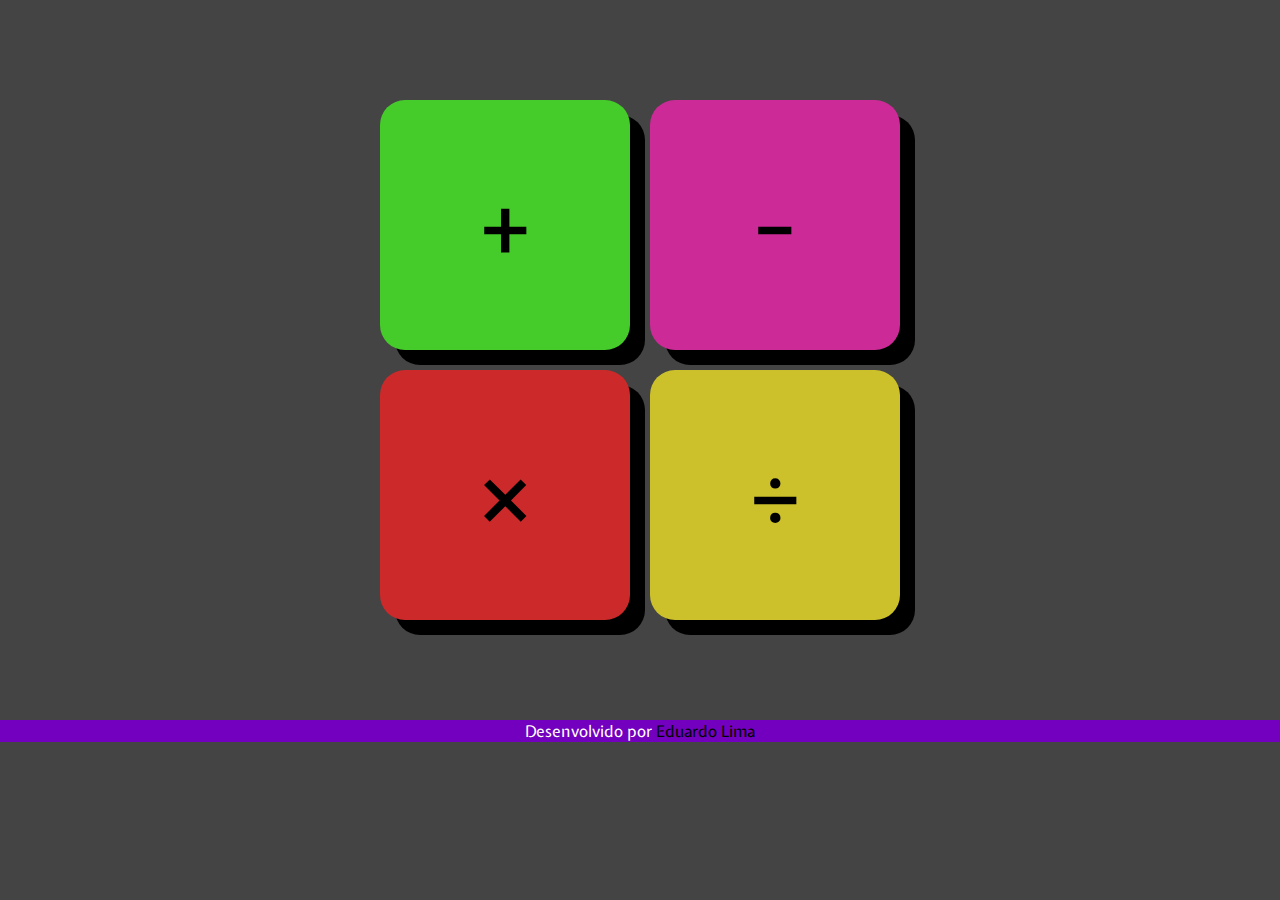
<file: index.html>
<!DOCTYPE html>
<html lang="PT-BR">

<head>
    <meta charset="UTF-8">
    <meta http-equiv="X-UA-Compatible" content="IE=edge">
    <meta name="viewport" content="width=device-width, initial-scale=1.0">
    <link rel="icon" type="image/x-icon" href="imagens/favicon-32x32.png">
    <link rel="stylesheet" href="css/style.css">

    <title>Tabuada</title>
</head>

<body>

    <main>
        <div class="grid-container">
            <div id="addition" class="grid-item">
                <a href="operacoes/adicao/adicao.html">
                    <p> + </p>
                </a>
            </div>
            <div id="subtraction" class="grid-item">
                <a href="#">
                    <p> − </p>
                </a>
            </div>
            <div id="multiplication" class="grid-item">
                <a href="#">
                    <p> × </p>
                </a>
            </div>
            <div id="division" class="grid-item">
                <a href="#">
                    <p> ÷ </p>
                </a>
            </div>
        </div>
    </main>

    <footer>
        <p>Desenvolvido por <a href="https://www.linkedin.com/in/eduardo-lima-b0a22a169/">Eduardo Lima</a></p>
    </footer>

</body>

</html>
</file>
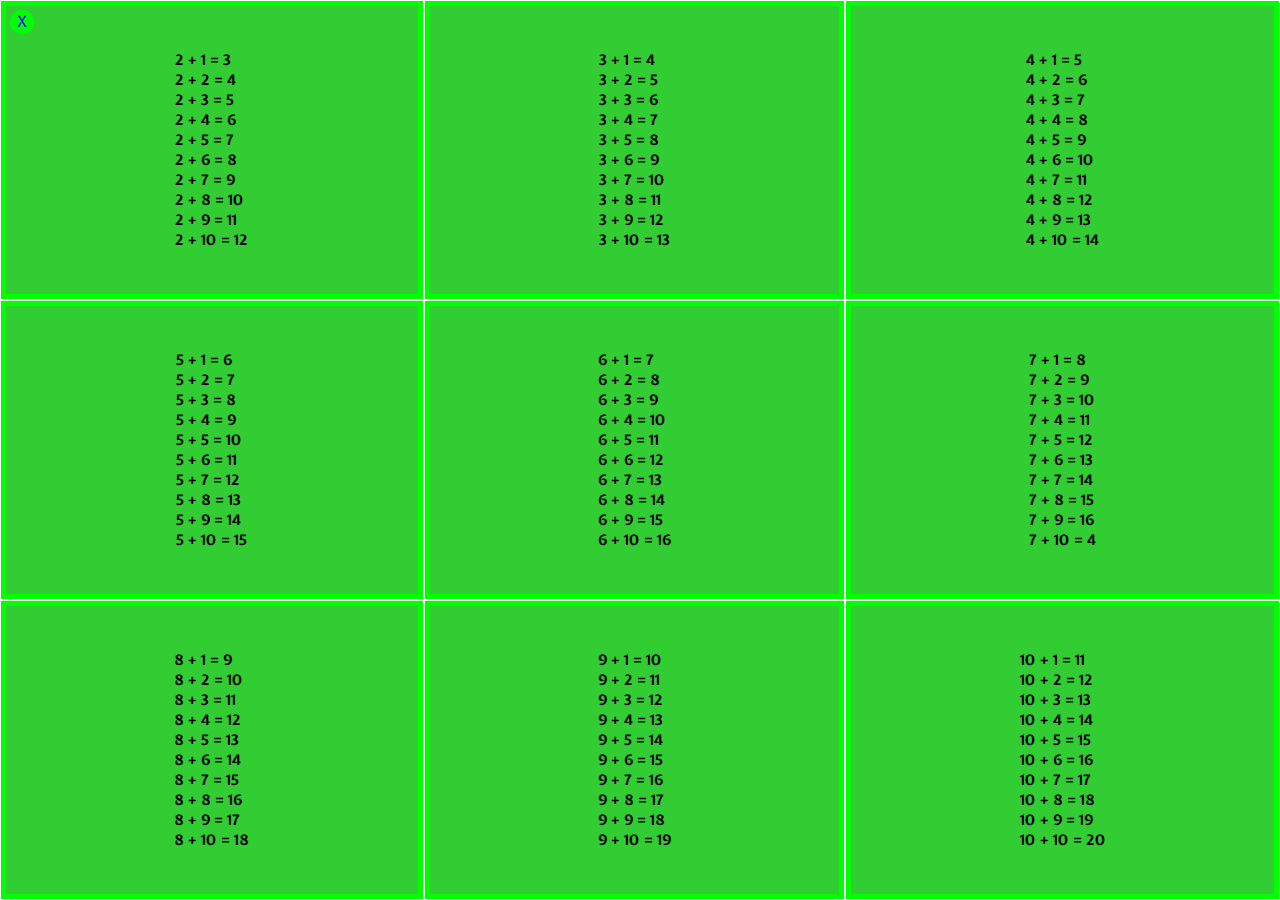
<file: operacoes/adicao/adicao.html>
<!DOCTYPE html>
<html lang="pt-BR">

<head>
    <meta charset="UTF-8">
    <meta http-equiv="X-UA-Compatible" content="IE=edge">
    <meta name="viewport" content="width=device-width, initial-scale=1.0">
    <link rel="icon" type="image/x-icon" href="./favicon-32x32.png">
    <link rel="stylesheet" href="adicao.css">
    <title>Adição</title>
</head>

<body>
    <a href="../../index.html" class="button">X</a>
    <div class="grid-container">
        <div class="card">
            <p>
                2 + 1 = 3<br>
                2 + 2 = 4<br>
                2 + 3 = 5<br>
                2 + 4 = 6<br>
                2 + 5 = 7<br>
                2 + 6 = 8<br>
                2 + 7 = 9<br>
                2 + 8 = 10<br>
                2 + 9 = 11<br>
                2 + 10 = 12<br>
            </p>
            <div class="con-text">
                <a href="#"><button>Jogar</button></a>
            </div>
        </div>
        <div class="card">
            <p>
                3 + 1 = 4<br>
                3 + 2 = 5<br>
                3 + 3 = 6<br>
                3 + 4 = 7<br>
                3 + 5 = 8<br>
                3 + 6 = 9<br>
                3 + 7 = 10<br>
                3 + 8 = 11<br>
                3 + 9 = 12<br>
                3 + 10 = 13<br>
            </p>
            <div class="con-text">
                <button>Jogar</button>
            </div>
        </div>
        <div class="card">
            <p>
                4 + 1 = 5<br>
                4 + 2 = 6<br>
                4 + 3 = 7<br>
                4 + 4 = 8<br>
                4 + 5 = 9<br>
                4 + 6 = 10<br>
                4 + 7 = 11<br>
                4 + 8 = 12<br>
                4 + 9 = 13<br>
                4 + 10 = 14<br>
            </p>
            <div class="con-text">
                <button>Jogar</button>
            </div>
        </div>
        <div class="card">
            <p>
                5 + 1 = 6<br>
                5 + 2 = 7<br>
                5 + 3 = 8<br>
                5 + 4 = 9<br>
                5 + 5 = 10<br>
                5 + 6 = 11<br>
                5 + 7 = 12<br>
                5 + 8 = 13<br>
                5 + 9 = 14<br>
                5 + 10 = 15<br>
            </p>
            <div class="con-text">
                <button>Jogar</button>
            </div>
        </div>
        <div class="card">
            <p>
                6 + 1 = 7<br>
                6 + 2 = 8<br>
                6 + 3 = 9<br>
                6 + 4 = 10<br>
                6 + 5 = 11<br>
                6 + 6 = 12<br>
                6 + 7 = 13<br>
                6 + 8 = 14<br>
                6 + 9 = 15<br>
                6 + 10 = 16<br>
            </p>
            <div class="con-text">
                <button>Jogar</button>
            </div>
        </div>
        <div class="card">
            <p>
                7 + 1 = 8<br>
                7 + 2 = 9<br>
                7 + 3 = 10<br>
                7 + 4 = 11<br>
                7 + 5 = 12<br>
                7 + 6 = 13<br>
                7 + 7 = 14<br>
                7 + 8 = 15<br>
                7 + 9 = 16<br>
                7 + 10 = 4<br>
            </p>
            <div class="con-text">
                <button>Jogar</button>
            </div>
        </div>
        <div class="card">
            <p>
                8 + 1 = 9<br>
                8 + 2 = 10<br>
                8 + 3 = 11<br>
                8 + 4 = 12<br>
                8 + 5 = 13<br>
                8 + 6 = 14<br>
                8 + 7 = 15<br>
                8 + 8 = 16<br>
                8 + 9 = 17<br>
                8 + 10 = 18<br>
            </p>
            <div class="con-text">
                <button>Jogar</button>
            </div>
        </div>
        <div class="card">
            <p>
                9 + 1 = 10<br>
                9 + 2 = 11<br>
                9 + 3 = 12<br>
                9 + 4 = 13<br>
                9 + 5 = 14<br>
                9 + 6 = 15<br>
                9 + 7 = 16<br>
                9 + 8 = 17<br>
                9 + 9 = 18<br>
                9 + 10 = 19<br>
            </p>
            <div class="con-text">
                <button>Jogar</button>
            </div>
        </div>
        <div class="card">
            <p>
                10 + 1 = 11<br>
                10 + 2 = 12<br>
                10 + 3 = 13<br>
                10 + 4 = 14<br>
                10 + 5 = 15<br>
                10 + 6 = 16<br>
                10 + 7 = 17<br>
                10 + 8 = 18<br>
                10 + 9 = 19<br>
                10 + 10 = 20<br>
            </p>
            <div class="con-text">
                <button>Jogar</button>
            </div>
        </div>
    </div>
</body>

</html>
</file>
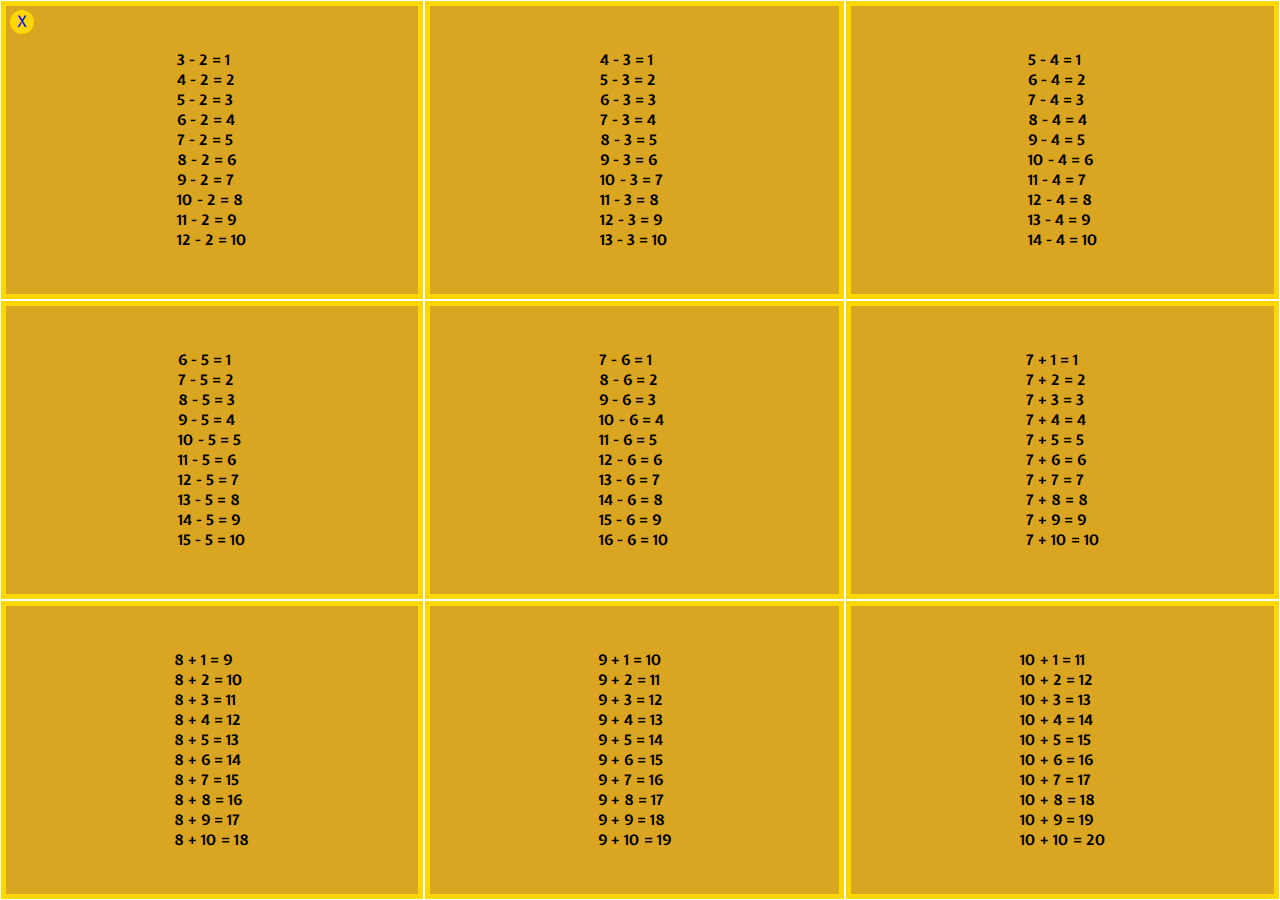
<file: operacoes/subtracao/subtracao.html>
<!DOCTYPE html>
<html lang="pt-BR">

<head>
    <meta charset="UTF-8">
    <meta http-equiv="X-UA-Compatible" content="IE=edge">
    <meta name="viewport" content="width=device-width, initial-scale=1.0">
    <link rel="icon" type="image/x-icon" href="./favicon-32x32.png">
    <link rel="stylesheet" href="subtracao.css">
    <title>Subtração</title>
</head>

<body>
    <a href="../../index.html" class="button">X</a>
    <div class="grid-container">
        <div class="card">
            <p>
                3 - 2 = 1<br>
                4 - 2 = 2<br>
                5 - 2 = 3<br>
                6 - 2 = 4<br>
                7 - 2 = 5<br>
                8 - 2 = 6<br>
                9 - 2 = 7<br>
                10 - 2 = 8<br>
                11 - 2 = 9<br>
                12 - 2 = 10<br>
            </p>
            <div class="con-text">
                <a href="#"><button>Jogar</button></a>
            </div>
        </div>
        <div class="card">
            <p>
                4 - 3 = 1<br>
                5 - 3 = 2<br>
                6 - 3 = 3<br>
                7 - 3 = 4<br>
                8 - 3 = 5<br>
                9 - 3 = 6<br>
                10 - 3 = 7<br>
                11 - 3 = 8<br>
                12 - 3 = 9<br>
                13 - 3 = 10<br>
            </p>
            <div class="con-text">
                <button>Jogar</button>
            </div>
        </div>
        <div class="card">
            <p>
            5 - 4 = 1<br>
            6 - 4 = 2<br>
            7 - 4 = 3<br>
            8 - 4 = 4<br>
            9 - 4 = 5<br>
            10 - 4 = 6<br>
            11 - 4 = 7<br>
            12 - 4 = 8<br>
            13 - 4 = 9<br>
            14 - 4 = 10<br>
            </p>
            <div class="con-text">
                <button>Jogar</button>
            </div>
        </div>
        <div class="card">
            <p>
            6 - 5 = 1<br>
            7 - 5 = 2<br>
            8 - 5 = 3<br>
            9 - 5 = 4<br>
            10 - 5 = 5<br>
            11 - 5 = 6<br>
            12 - 5 = 7<br>
            13 - 5 = 8<br>
            14 - 5 = 9<br>
            15 - 5 = 10<br>
            </p>
            <div class="con-text">
                <button>Jogar</button>
            </div>
        </div>
        <div class="card">
            <p>
            7 - 6 = 1<br>
            8 - 6 = 2<br>
            9 - 6 = 3<br>
            10 - 6 = 4<br>
            11 - 6 = 5<br>
            12 - 6 = 6<br>
            13 - 6 = 7<br>
            14 - 6 = 8<br>
            15 - 6 = 9<br>
            16 - 6 = 10<br>
            </p>
            <div class="con-text">
                <button>Jogar</button>
            </div>
        </div>
        <div class="card">
            <p>
                7 + 1 = 1<br>
                7 + 2 = 2<br>
                7 + 3 = 3<br>
                7 + 4 = 4<br>
                7 + 5 = 5<br>
                7 + 6 = 6<br>
                7 + 7 = 7<br>
                7 + 8 = 8<br>
                7 + 9 = 9<br>
                7 + 10 = 10<br>
            </p>
            <div class="con-text">
                <button>Jogar</button>
            </div>
        </div>
        <div class="card">
            <p>
                8 + 1 = 9<br>
                8 + 2 = 10<br>
                8 + 3 = 11<br>
                8 + 4 = 12<br>
                8 + 5 = 13<br>
                8 + 6 = 14<br>
                8 + 7 = 15<br>
                8 + 8 = 16<br>
                8 + 9 = 17<br>
                8 + 10 = 18<br>
            </p>
            <div class="con-text">
                <button>Jogar</button>
            </div>
        </div>
        <div class="card">
            <p>
                9 + 1 = 10<br>
                9 + 2 = 11<br>
                9 + 3 = 12<br>
                9 + 4 = 13<br>
                9 + 5 = 14<br>
                9 + 6 = 15<br>
                9 + 7 = 16<br>
                9 + 8 = 17<br>
                9 + 9 = 18<br>
                9 + 10 = 19<br>
            </p>
            <div class="con-text">
                <button>Jogar</button>
            </div>
        </div>
        <div class="card">
            <p>
                10 + 1 = 11<br>
                10 + 2 = 12<br>
                10 + 3 = 13<br>
                10 + 4 = 14<br>
                10 + 5 = 15<br>
                10 + 6 = 16<br>
                10 + 7 = 17<br>
                10 + 8 = 18<br>
                10 + 9 = 19<br>
                10 + 10 = 20<br>
            </p>
            <div class="con-text">
                <button>Jogar</button>
            </div>
        </div>
    </div>
</body>

</html>
</file>
<file: css/style.css>
@import url("https://fonts.googleapis.com/css2?family=Expletus+Sans:ital,wght@0,400;0,500;0,600;1,400;1,500&display=swap");

* {
  margin: 0;
  padding: 0;
  box-sizing: border-box;
  text-decoration: none;
  font-family: "Expletus Sans", Arial, Helvetica, sans-serif;
  list-style: none;
}

body {
  background-color: #444;
}

.grid-container {
  max-width: 700px;
  height: 100%;
  display: flex;
  justify-content: center;
  align-items: center;
  flex-direction: row;
  margin: 100px auto;
  flex-wrap: wrap;
  gap: 20px;
}

.grid-container div a {
  padding: 0 150px;
  color: black;
}

.grid-container div {
  width: 250px;
  height: 250px;
  display: flex;
  align-content: center;
  justify-content: center;
  align-items: center;
  border-radius: 25px;
  font-size: 90px;
  font-weight: 600;
  box-shadow: 15px 15px black;
}

.grid-container div:active {
  box-shadow: 15px 15px 15px 15px white;
  transition: 0.5s;
  transform: translateY(7px);
}

#addition {
  background-color: #45cc2a;
}

#subtraction {
  background-color: #cc2a96;
}

#multiplication {
  background-color: #cc2a2a;
}

#division {
  background-color: #ccc12a;
}

footer {
  margin-top: 5em;
  overflow: hidden;
  display: flex;
  justify-content: center;
  color: white;
  background: #7200be;
  width: 100%;
}

footer a {
  color: black;
}
</file>
<file: operacoes/adicao/adicao.css>
@import url('https://fonts.googleapis.com/css2?family=Expletus+Sans:ital,wght@0,400;0,500;0,600;1,400;1,500&display=swap');

html,
body {

    font-family: 'Expletus Sans', Verdana, Tahoma, sans-serif;
    box-sizing: border-box;
    margin: 0;
    padding: 0;

}

p {
    color: black;
    font-size: 15px;
    font-weight: bold;
}

.grid-container {
    display: grid;
    grid-template-columns: auto auto auto;
    height: 100vh;
}

.card {
    overflow: hidden;
    position: relative;
    display: flex;
    align-items: center;
    justify-content: center;
    transition: all .25s ease;
    border: 5px solid lime;
    background-color: limegreen;
    margin: 1px;
}



.card:hover button {
    margin-bottom: 8px;
    opacity: 1;
}


.con-text {

    position: absolute;

}

button {
    opacity: 0;
    margin-bottom: -200px;
    border-radius: 12px;
    background: limegreen;
    border: 2px solid #fff;
    color: #fff;
    cursor: pointer;
    transition: all .25s ease;
    font-family: 'Franklin Gothic Medium', 'Arial Narrow', Arial, sans-serif;
    font-size: .95rem;
    outline: groove;
    height: 50px;
    width: 100px;
    font-weight: bold;

}

button:hover {
    background: #fff;
    color: lime;
    border: 2px solid lime;
}

button:active{
    transform: translateY(4px);
}


.button {
    display: inline-block;
    cursor: pointer;
    text-align: center;
    text-decoration: none;
    background-color:  lime;
    border: none;
    border-radius: 15px;
}

.button {
    position: absolute;
    top: 10px;
    left: 10px;
    width: 24px;
    height: 24px;
    z-index: 50;
}

.button:hover {
    background-color: lime
}

.button:active {
    background-color: lime;
    transform: translateY(4px);
}
</file>
<file: operacoes/subtracao/subtracao.css>
@import url('https://fonts.googleapis.com/css2?family=Expletus+Sans:ital,wght@0,400;0,500;0,600;1,400;1,500&display=swap');

html,
body {

    font-family: 'Expletus Sans', Verdana, Tahoma, sans-serif;
    box-sizing: border-box;
    margin: 0;

}

p{
    color: black;
    font-size: 15px;
    font-weight: bold;
}

.grid-container {
    display: grid;
    grid-template-columns: auto auto auto;
    height: 100vh;
}

.card{
    overflow: hidden;
    position: relative;
    display: flex;
    align-items: center;
    justify-content: center;
    transition: all .25s ease;
    border: 5px solid gold;
    background-color: goldenrod;
    margin: 1px;
}



 .card:hover button{
    margin-bottom: 8px;
    opacity: 1;
} 


.con-text{

    position: absolute;

} 

button{ 
    opacity: 0;
    margin-bottom: -800px;
    border-radius: 12px;
    background:  goldenrod;
    border: 2px solid #fff;
    color: #fff;
    cursor: pointer;
    transition: all .25s ease;
    font-family:'Franklin Gothic Medium', 'Arial Narrow', Arial, sans-serif;
    font-size: .95rem;
    outline:groove;
    height: 50px;
    width: 100px;
    font-weight: bold;

}


button:hover{
    background: #fff;
    color:  gold;
    border: 2px solid  gold;
}

button:active{
    transform: translateY(4px);
}

.button {
    display: inline-block;
    cursor: pointer;
    text-align: center;
    text-decoration: none;
    background-color:  gold;
    border: none;
    border-radius: 15px;
}

.button {
    position: absolute;
    top: 10px;
    left: 10px;
    width: 24px;
    height: 24px;
    z-index: 50;
}

.button:hover {
    background-color: gold;
}

.button:active {
    background-color: gold;
    transform: translateY(4px);
}
</file>
